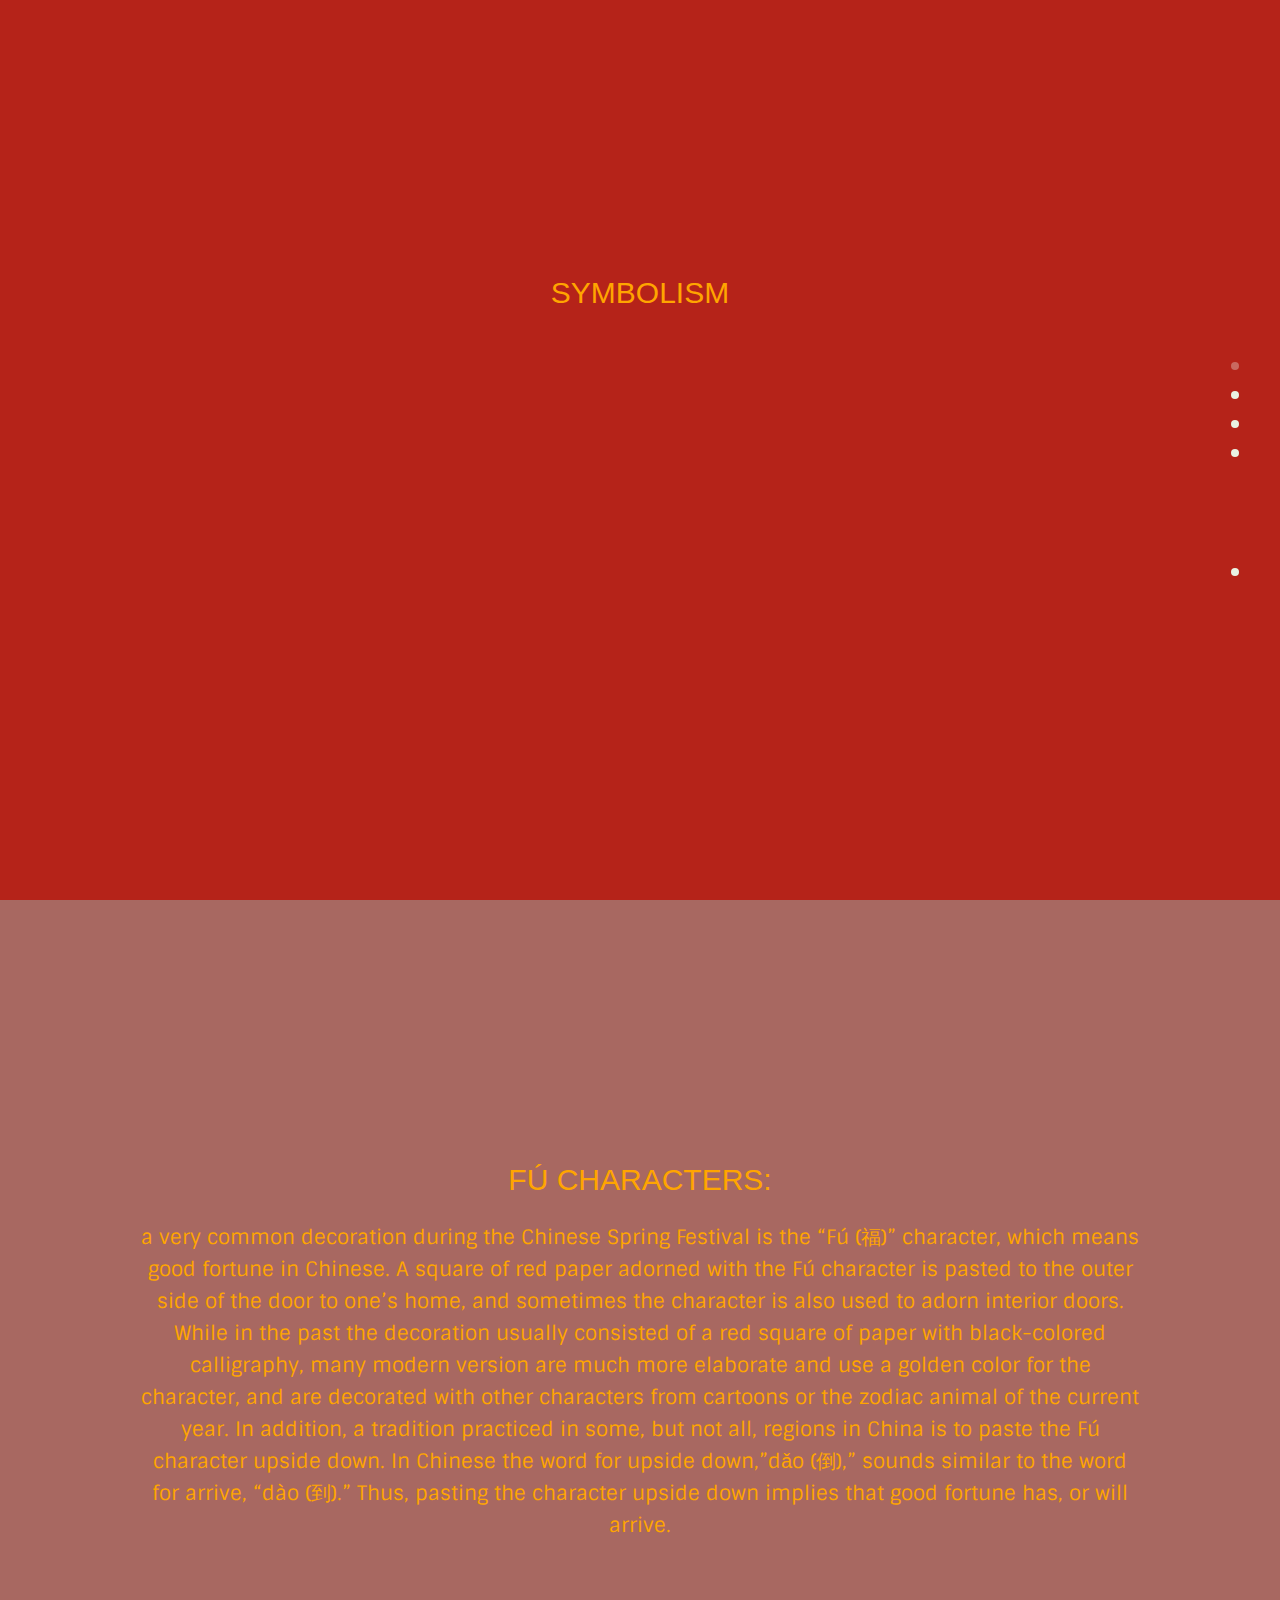
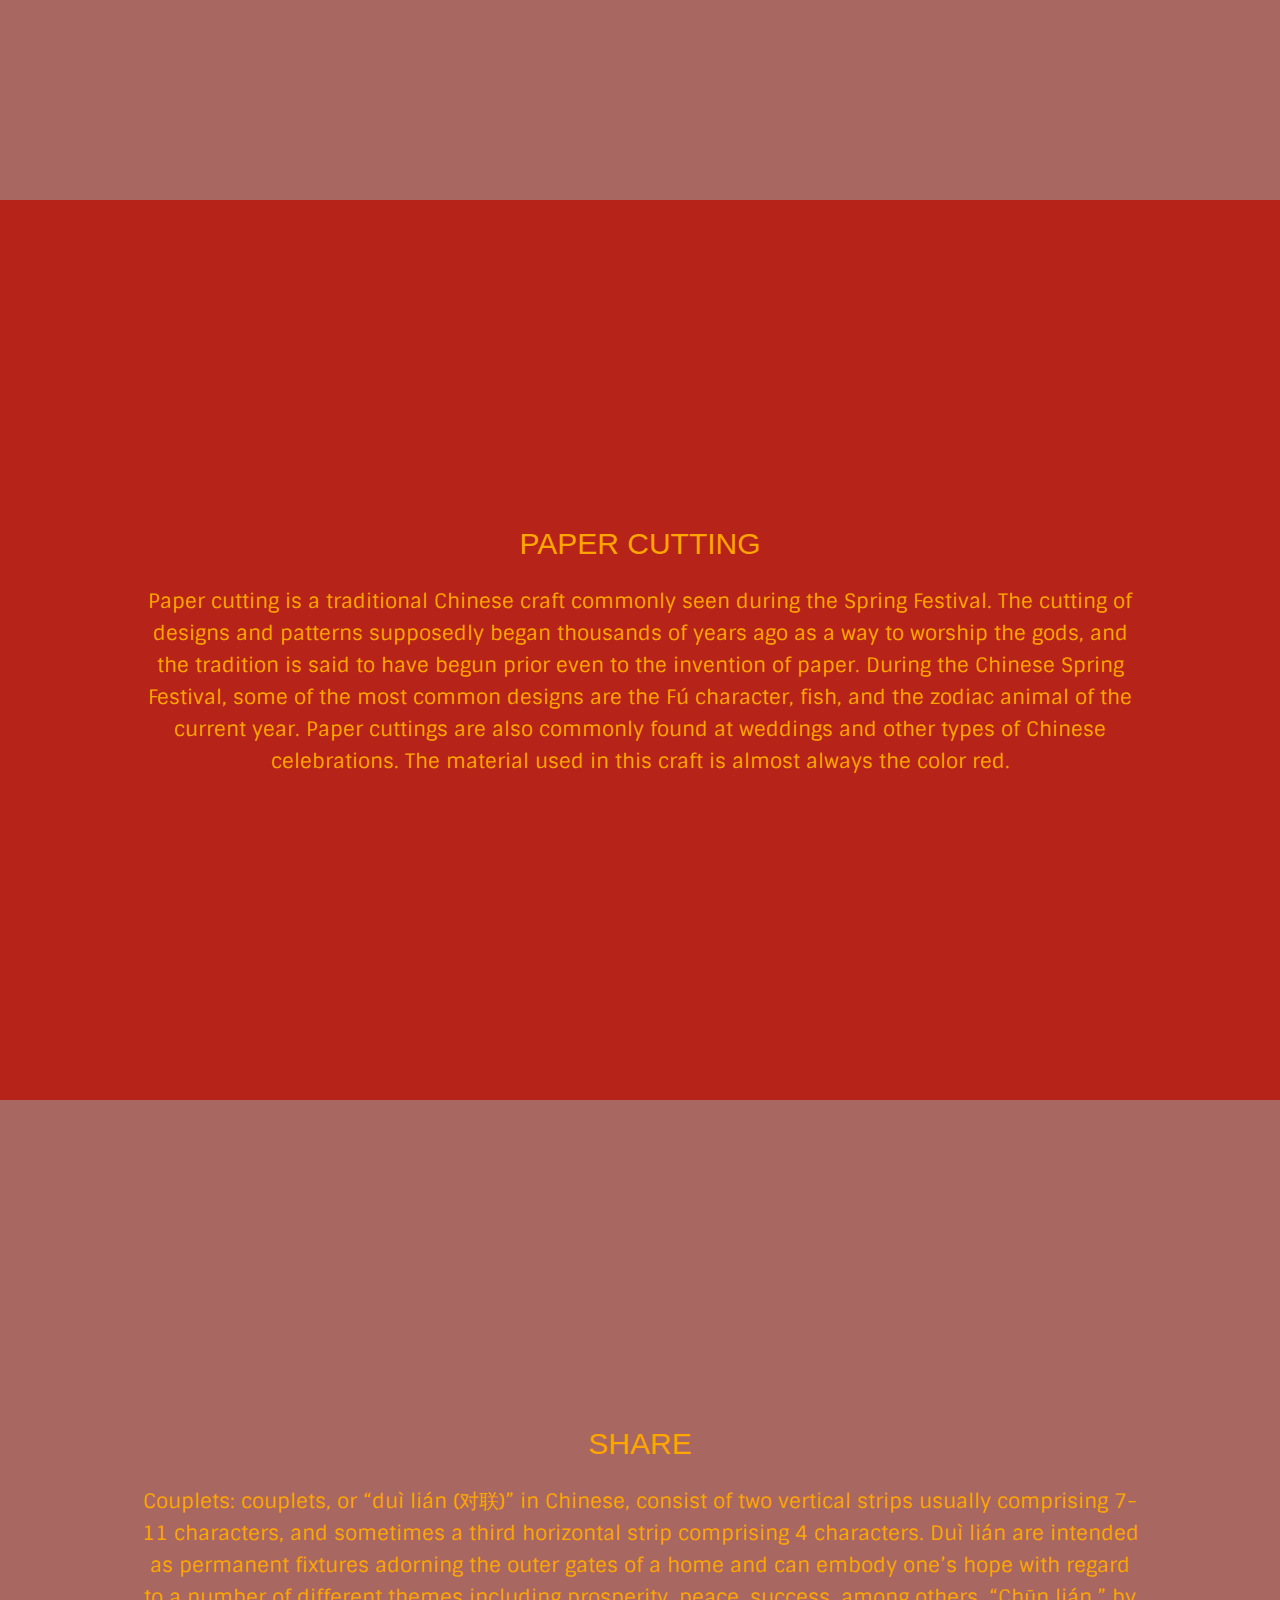
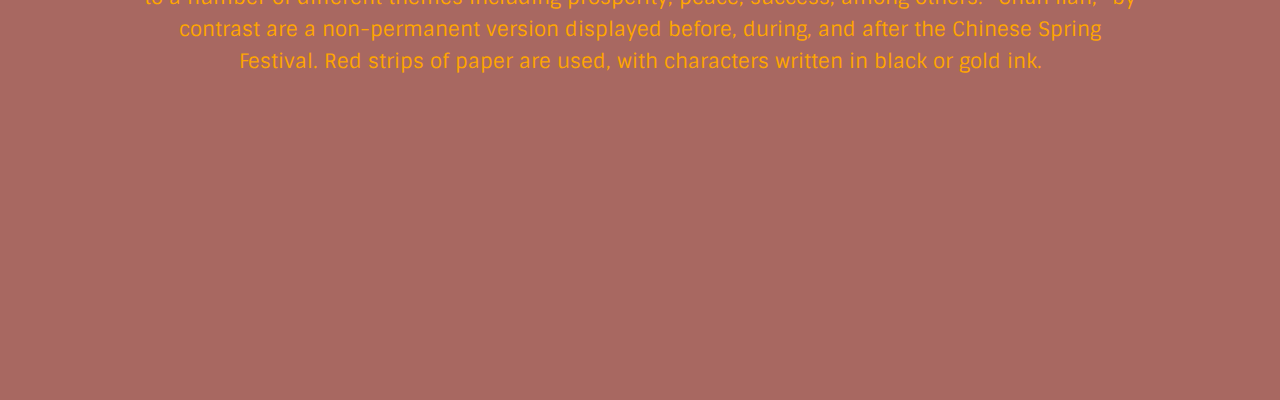
<file: FinalProject/FANQI_ZHENG/SYMBOLISM/index.html>
<!doctype html>
<html lang="en" class="no-js">
<head>
	<meta charset="UTF-8">
	<meta name="viewport" content="width=device-width, initial-scale=1">
	<link rel="stylesheet" href="https://maxcdn.bootstrapcdn.com/bootstrap/4.0.0/css/bootstrap.min.css" integrity="sha384-Gn5384xqQ1aoWXA+058RXPxPg6fy4IWvTNh0E263XmFcJlSAwiGgFAW/dAiS6JXm" crossorigin="anonymous">
	<link href='https://fonts.googleapis.com/css?family=Sintony:400,700' rel='stylesheet' type='text/css'>
		<script
  src="http://code.jquery.com/jquery-3.3.1.slim.js"
  integrity="sha256-fNXJFIlca05BIO2Y5zh1xrShK3ME+/lYZ0j+ChxX2DA="
  crossorigin="anonymous"></script>

	<link rel="stylesheet" href="css/reset.css"> <!-- CSS reset -->
	<link rel="stylesheet" href="css/style.css"> <!-- Resource style -->
	<script src="js/modernizr.js"></script> <!-- Modernizr -->
  	<script type="text/javascript">
 		jQuery(document).ready(function(){
 		jQuery("#backtoidx")[0].oncklick=null;
  		jQuery("#backtoidx").click(function(){window.location.href = "../../Index/firstpage.html"});
 		});
  	</script>
	<!-- <title>Vertical Fixed Navigation #2 | CodyHouse</title> -->
</head>
<body>

<nav class="cd-vertical-nav">
	<ul>
		<li><a href="#section1" class="active"><span class="label">Intro</span></a></li>
		<li><a href="#section2"><span class="label">Events</span></a></li>
		<li><a href="#section3"><span class="label">Help</span></a></li>
		<li><a href="#section4"><span class="label">Share</span></a></li>
		<li><a id="backtoidx"><span class="label">Back</span></a></li>
	</ul>
</nav><!-- .cd-vertical-nav -->

<button class="cd-nav-trigger cd-image-replace">Open navigation<span aria-hidden="true"></span></button>

<section id="section1" class="cd-section">
	<div class="content-wrapper">


		<h1>Symbolism</h1>


		<iframe class="youtube-player" type="text/html" src="https://www.youtube.com/embed/fO6wjPnlL7Q?version=3&amp;rel=1&amp;fs=1&amp;autohide=2&amp;showsearch=0&amp;showinfo=1&amp;iv_load_policy=1&amp;wmode=transparent" allowfullscreen="true" style="border: 0px; display: block; margin: 0px auto; width: 560px; height: 315px;" data-ratio="0.5625" data-width="560" data-height="315"></iframe>
		
		<a href="#section2" class="cd-scroll-down cd-image-replace">scroll down</a>
	</div>
</section><!-- cd-section -->

<section id="section2" class="cd-section">
	<div class="content-wrapper">
		<h2>Fú Characters:</h2>
		
		 <p>a very common decoration during the Chinese Spring Festival is the “Fú (福)” character, which means good fortune in Chinese. A square of red paper adorned with the Fú character is pasted to the outer side of the door to one’s home, and sometimes the character is also used to adorn interior doors. While in the past the decoration usually consisted of a red square of paper with black-colored calligraphy, many modern version are much more elaborate and use a golden color for the character, and are decorated with other characters from cartoons or the zodiac animal of the current year. In addition, a tradition practiced in some, but not all, regions in China is to paste the Fú character upside down. In Chinese the word for upside down,”dǎo (倒),” sounds similar to the word for arrive, “dào (到).” Thus, pasting the character upside down implies that good fortune has, or will arrive.</p>
		
		
	</div>
</section><!-- cd-section -->

<section id="section3" class="cd-section">
	<div class="content-wrapper">
		<h2>Paper Cutting</h2>
		<div class = "inner">
			
			<p> Paper cutting is a traditional Chinese craft commonly seen during the Spring Festival. The cutting of designs and patterns supposedly began thousands of years ago as a way to worship the gods, and the tradition is said to have begun prior even to the invention of paper. During the Chinese Spring Festival, some of the most common designs are the Fú character, fish, and the zodiac animal of the current year. Paper cuttings are also commonly found at weddings and other types of Chinese celebrations. The material used in this craft is almost always the color red.</p>
		
		</div>
	</div>
</section><!-- cd-section -->

<section id="section4" class="cd-section">
	<div class="content-wrapper">
		<h2>Share</h2>
		<p>Couplets: couplets, or “duì lián (对联)” in Chinese, consist of two vertical strips usually comprising 7-11 characters, and sometimes a third horizontal strip comprising 4 characters. Duì lián are intended as permanent fixtures adorning the outer gates of a home and can embody one’s hope with regard to a number of different themes including prosperity, peace, success, among others. “Chūn lián,” by contrast are a non-permanent version displayed before, during, and after the Chinese Spring Festival. Red strips of paper are used, with characters written in black or gold ink.</p>
	</div>
</section><!-- cd-section -->
	
<script src="js/jquery-2.1.4.js"></script>
<script src="js/main.js"></script> <!-- Resource jQuery -->
</body>
</html>
</file>
<file: FinalProject/FANQI_ZHENG/SYMBOLISM/css/style.css>
/* -------------------------------- 

Primary style

-------------------------------- */
*, *::after, *::before {
  box-sizing: border-box;
}

html {
  font-size: 62.5%;
}

body {
  font-size: 1.6rem;
  font-family: "Sintony", sans-serif;
  color: #eaf2e3;
  background-color:#b52319;

  /*background-color: #3a2c41;*/
  -webkit-font-smoothing: antialiased;
  -moz-osx-font-smoothing: grayscale;
}

a {
  color: #c0a672;
  text-decoration: none;
}

.cd-image-replace {
  /* replace text with image */
  display: inline-block;
  overflow: hidden;
  text-indent: 100%;
  white-space: nowrap;
  color: transparent;
}

/* -------------------------------- 

Navigation trigger - visible on small devices only

-------------------------------- */
.cd-nav-trigger {
  display: block;
  position: fixed;
  z-index: 2;
  bottom: 30px;
  right: 5%;
  height: 44px;
  width: 44px;
  border-radius: 0.25em;
  background: rgba(234, 242, 227, 0.9);
  /* reset button style */
  cursor: pointer;
  -webkit-appearance: none;
  -moz-appearance: none;
  -ms-appearance: none;
  -o-appearance: none;
  appearance: none;
  border: none;
  outline: none;
}
.cd-nav-trigger span {
  /* central dot */
  position: absolute;
  height: 4px;
  width: 4px;
  background-color:#b52319;
  /*background-color: #3a2c41;*/
  border-radius: 50%;
  left: 50%;
  top: 50%;
  bottom: auto;
  right: auto;
  -webkit-transform: translateX(-50%) translateY(-50%);
  -moz-transform: translateX(-50%) translateY(-50%);
  -ms-transform: translateX(-50%) translateY(-50%);
  -o-transform: translateX(-50%) translateY(-50%);
  transform: translateX(-50%) translateY(-50%);
}
.cd-nav-trigger span::before, .cd-nav-trigger span::after {
  /* bottom and top dots */
  content: '';
  position: absolute;
  left: 0;
  height: 100%;
  width: 100%;
  background-color:#b52319;
  /*background-color: #3a2c41;*/
  border-radius: inherit;
}
.cd-nav-trigger span::before {
  top: -9px;
}
.cd-nav-trigger span::after {
  bottom: -9px;
}
@media only screen and (min-width: 800px) {
  .cd-nav-trigger {
    display: none;
  }
}

/* -------------------------------- 

Vertical navigation

-------------------------------- */
.cd-vertical-nav {
  position: fixed;
  z-index: 1;
  right: 5%;
  bottom: 30px;
  width: 90%;
  max-width: 400px;
  max-height: 90%;
  overflow-y: auto;
  -webkit-transform: scale(0);
  -moz-transform: scale(0);
  -ms-transform: scale(0);
  -o-transform: scale(0);
  transform: scale(0);
  -webkit-transform-origin: right bottom;
  -moz-transform-origin: right bottom;
  -ms-transform-origin: right bottom;
  -o-transform-origin: right bottom;
  transform-origin: right bottom;
  -webkit-transition: -webkit-transform 0.2s;
  -moz-transition: -moz-transform 0.2s;
  transition: transform 0.2s;
  border-radius: 0.25em;
  background-color: rgba(234, 242, 227, 0.9);
}
.cd-vertical-nav a {
  display: block;
  padding: 1em;
  color:#b52319;
  /*color: #3a2c41;*/
  font-weight: bold;
  border-bottom: 1px solid rgba(58, 44, 65, 0.1);
}
.cd-vertical-nav a.active {
  color: #c0a672;
}
.cd-vertical-nav.open {
  -webkit-transform: scale(1);
  -moz-transform: scale(1);
  -ms-transform: scale(1);
  -o-transform: scale(1);
  transform: scale(1);
  -webkit-overflow-scrolling: touch;
}
.cd-vertical-nav.open + .cd-nav-trigger {
  background-color: transparent;
}
.cd-vertical-nav.open + .cd-nav-trigger span {
  background-color: #b52319;
}
.cd-vertical-nav.open + .cd-nav-trigger span::before, .cd-vertical-nav.open + .cd-nav-trigger span::after {
  /* transform dots in 'X' icon */
  height: 3px;
  width: 20px;
  border-radius: 0;
  left: -8px;
}
.cd-vertical-nav.open + .cd-nav-trigger span::before {
  -webkit-transform: rotate(45deg);
  -moz-transform: rotate(45deg);
  -ms-transform: rotate(45deg);
  -o-transform: rotate(45deg);
  transform: rotate(45deg);
  top: 1px;
}
.cd-vertical-nav.open + .cd-nav-trigger span::after {
  -webkit-transform: rotate(135deg);
  -moz-transform: rotate(135deg);
  -ms-transform: rotate(135deg);
  -o-transform: rotate(135deg);
  transform: rotate(135deg);
  bottom: 0;
}
@media only screen and (min-width: 800px) {
  .cd-vertical-nav {
    /* reset style */
    right: 0;
    top: 0;
    bottom: auto;
    height: 100vh;
    width: 90px;
    max-width: none;
    max-height: none;
    -webkit-transform: scale(1);
    -moz-transform: scale(1);
    -ms-transform: scale(1);
    -o-transform: scale(1);
    transform: scale(1);
    background-color: transparent;
    /* vertically align its content*/
    display: table;
  }
  .cd-vertical-nav::before {
    /* this is the navigation background */
    content: '';
    position: absolute;
    top: 0;
    left: 0;
    width: 100%;
    height: 100%;
    background: rgba(0, 0, 0, 0.8);
    -webkit-transform: translateX(100%);
    -moz-transform: translateX(100%);
    -ms-transform: translateX(100%);
    -o-transform: translateX(100%);
    transform: translateX(100%);
    -webkit-transition: -webkit-transform 0.4s;
    -moz-transition: -moz-transform 0.4s;
    transition: transform 0.4s;
  }
  .no-touch .cd-vertical-nav:hover::before, .touch .cd-vertical-nav::before {
    -webkit-transform: translateX(0);
    -moz-transform: translateX(0);
    -ms-transform: translateX(0);
    -o-transform: translateX(0);
    transform: translateX(0);
  }
  .cd-vertical-nav ul {
    /* vertically align <ul> inside <nav>*/
    display: table-cell;
    vertical-align: middle;
    text-align: center;
  }
  .cd-vertical-nav a {
    position: relative;
    padding: 3em 0 0;
    margin: 1.4em auto;
    border-bottom: none;
    font-size: 1.2rem;
    color: #eaf2e3;
  }
  .cd-vertical-nav a.active {
    color: #eaf2e3;
  }
  .cd-vertical-nav a::before, .cd-vertical-nav a::after {
    /* used to create the filled circle and the background icon */
    content: '';
    position: absolute;
    left: 50%;
    /* Force Hardware Acceleration */
    -webkit-backface-visibility: hidden;
    backface-visibility: hidden;
    -webkit-transform: translateZ(0);
    -moz-transform: translateZ(0);
    -ms-transform: translateZ(0);
    -o-transform: translateZ(0);
    transform: translateZ(0);
  }
  .cd-vertical-nav a::before {
    /* filled circle */
    top: 0;
    height: 32px;
    width: 32px;
    border-radius: 50%;
    background: #eaf2e3;
    -webkit-transform: translateX(-50%) scale(0.25);
    -moz-transform: translateX(-50%) scale(0.25);
    -ms-transform: translateX(-50%) scale(0.25);
    -o-transform: translateX(-50%) scale(0.25);
    transform: translateX(-50%) scale(0.25);
    -webkit-transition: -webkit-transform 0.4s, background-color 0.2s;
    -moz-transition: -moz-transform 0.4s, background-color 0.2s;
    transition: transform 0.4s, background-color 0.2s;
  }
  .cd-vertical-nav a::after {
    /* icon */
    opacity: 0;
    top: 8px;
    height: 16px;
    width: 16px;

    /*nav-icon*/
    /*background: url(../img/cd-nav-icons.svg) no-repeat;*/
    
    -webkit-transform: translateX(-50%) scale(0);
    -moz-transform: translateX(-50%) scale(0);
    -ms-transform: translateX(-50%) scale(0);
    -o-transform: translateX(-50%) scale(0);
    transform: translateX(-50%) scale(0);
    -webkit-transition: -webkit-transform 0.4s 0s, opacity 0.1s 0.3s;
    -moz-transition: -moz-transform 0.4s 0s, opacity 0.1s 0.3s;
    transition: transform 0.4s 0s, opacity 0.1s 0.3s;
  }
  .cd-vertical-nav a.active::before, .no-touch .cd-vertical-nav a:hover::before {
    background-color: #c96960;
  }
  .cd-vertical-nav li:first-of-type a::after {
    /* change icon using image sprites */
    background-position: 0px -48px;
    /* fix bug with transitions - set scale(0.01) rather than scale(0) */
    -webkit-transform: translateX(-50%) translateY(4.5em) scale(0.01);
    -moz-transform: translateX(-50%) translateY(4.5em) scale(0.01);
    -ms-transform: translateX(-50%) translateY(4.5em) scale(0.01);
    -o-transform: translateX(-50%) translateY(4.5em) scale(0.01);
    transform: translateX(-50%) translateY(4.5em) scale(0.01);
  }
  .cd-vertical-nav li:first-of-type a::before {
    -webkit-transform: translateX(-50%) translateY(4.5em) scale(0.25);
    -moz-transform: translateX(-50%) translateY(4.5em) scale(0.25);
    -ms-transform: translateX(-50%) translateY(4.5em) scale(0.25);
    -o-transform: translateX(-50%) translateY(4.5em) scale(0.25);
    transform: translateX(-50%) translateY(4.5em) scale(0.25);
  }
  .cd-vertical-nav li:nth-of-type(2) a::after {
    background-position: 0px -32px;
    -webkit-transform: translateX(-50%) translateY(1.5em) scale(0.01);
    -moz-transform: translateX(-50%) translateY(1.5em) scale(0.01);
    -ms-transform: translateX(-50%) translateY(1.5em) scale(0.01);
    -o-transform: translateX(-50%) translateY(1.5em) scale(0.01);
    transform: translateX(-50%) translateY(1.5em) scale(0.01);
  }
  .cd-vertical-nav li:nth-of-type(2) a::before {
    -webkit-transform: translateX(-50%) translateY(1.5em) scale(0.25);
    -moz-transform: translateX(-50%) translateY(1.5em) scale(0.25);
    -ms-transform: translateX(-50%) translateY(1.5em) scale(0.25);
    -o-transform: translateX(-50%) translateY(1.5em) scale(0.25);
    transform: translateX(-50%) translateY(1.5em) scale(0.25);
  }
  .cd-vertical-nav li:nth-of-type(3) a::after {
    background-position: 0px -16px;
    -webkit-transform: translateX(-50%) translateY(-1.5em) scale(0.01);
    -moz-transform: translateX(-50%) translateY(-1.5em) scale(0.01);
    -ms-transform: translateX(-50%) translateY(-1.5em) scale(0.01);
    -o-transform: translateX(-50%) translateY(-1.5em) scale(0.01);
    transform: translateX(-50%) translateY(-1.5em) scale(0.01);
  }
  .cd-vertical-nav li:nth-of-type(3) a::before {
    -webkit-transform: translateX(-50%) translateY(-1.5em) scale(0.25);
    -moz-transform: translateX(-50%) translateY(-1.5em) scale(0.25);
    -ms-transform: translateX(-50%) translateY(-1.5em) scale(0.25);
    -o-transform: translateX(-50%) translateY(-1.5em) scale(0.25);
    transform: translateX(-50%) translateY(-1.5em) scale(0.25);
  }
  .cd-vertical-nav li:nth-of-type(4) a::after {
    background-position: 0px 0px;
    -webkit-transform: translateX(-50%) translateY(-4.5em) scale(0.01);
    -moz-transform: translateX(-50%) translateY(-4.5em) scale(0.01);
    -ms-transform: translateX(-50%) translateY(-4.5em) scale(0.01);
    -o-transform: translateX(-50%) translateY(-4.5em) scale(0.01);
    transform: translateX(-50%) translateY(-4.5em) scale(0.01);
  }
  .cd-vertical-nav li:nth-of-type(4) a::before {
    -webkit-transform: translateX(-50%) translateY(-4.5em) scale(0.25);
    -moz-transform: translateX(-50%) translateY(-4.5em) scale(0.25);
    -ms-transform: translateX(-50%) translateY(-4.5em) scale(0.25);
    -o-transform: translateX(-50%) translateY(-4.5em) scale(0.25);
    transform: translateX(-50%) translateY(-4.5em) scale(0.25);
  }
  .cd-vertical-nav .label {
    display: block;
    /* Force Hardware Acceleration */
    -webkit-backface-visibility: hidden;
    backface-visibility: hidden;
    -webkit-transform: translateZ(0);
    -moz-transform: translateZ(0);
    -ms-transform: translateZ(0);
    -o-transform: translateZ(0);
    transform: translateZ(0);
    -webkit-transform: translateX(100%);
    -moz-transform: translateX(100%);
    -ms-transform: translateX(100%);
    -o-transform: translateX(100%);
    transform: translateX(100%);
    -webkit-transition: -webkit-transform 0.4s;
    -moz-transition: -moz-transform 0.4s;
    transition: transform 0.4s;
  }
  .no-touch .cd-vertical-nav:hover a::before, .no-touch .cd-vertical-nav:hover a::after, .touch .cd-vertical-nav li:nth-of-type(n) a::before, .touch .cd-vertical-nav li:nth-of-type(n) a::after {
    -webkit-transform: translateX(-50%) scale(1);
    -moz-transform: translateX(-50%) scale(1);
    -ms-transform: translateX(-50%) scale(1);
    -o-transform: translateX(-50%) scale(1);
    transform: translateX(-50%) scale(1);
    /* set a rotation to fix bug on Firefox - http://gielberkers.com/how-to-fix-shaking-css-transitions-in-firefox/ */
    -moz-transform: translateX(-50%) scale(1) rotate(0.02deg);
  }
  .no-touch .cd-vertical-nav:hover a::after, .touch .cd-vertical-nav a::after {
    opacity: 1;
    -webkit-transition: -webkit-transform 0.4s, opacity 0s;
    -moz-transition: -moz-transform 0.4s, opacity 0s;
    transition: transform 0.4s, opacity 0s;
  }
  .no-touch .cd-vertical-nav:hover .label, .touch .cd-vertical-nav .label {
    -webkit-transform: translateX(0);
    -moz-transform: translateX(0);
    -ms-transform: translateX(0);
    -o-transform: translateX(0);
    transform: translateX(0);
  }
}

/* -------------------------------- 

Content Sections - basic style

-------------------------------- */
.cd-section {
  /* vertically align its content*/
  display: table;
  width: 100%;
  height: 100vh;
  background-color:#b52319;
  /*background: #3a2c41;*/
}
.cd-section:nth-of-type(even) {
  background-color: #a86861;
}
.cd-section > div {
  /* vertically align <div> inside <section> */
  display: table-cell;
  vertical-align: middle;
  text-align: center;

}

#wrapper {
    width: 500px;
    margin: 0 auto;
}


.cd-section h1, .cd-section h2 {
  width: 90%;
  margin: 0 auto;
  text-transform: uppercase;
  font-size: 2.4rem;
  line-height: 1.4;
  color: #ffa500;
  font-family: "Impact", Charcoal, sans-serif;

}
.cd-section h1 b, .cd-section h2 b {
  color: #584c5e;
}
.cd-section p {
  margin: 1em auto 0;
  line-height: 1.6;
  width: 80%;
  /*float: left;*/
  max-width: 1000px;
  color: rgba(234, 242, 227, 0.6);
  color: #ffa500;
}




@media only screen and (min-width: 800px) {
  .cd-section h1, .cd-section h2 {
    font-size: 3rem;
  }
  .cd-section p {
    font-size: 2rem;
  }
}

.cd-scroll-down {
  position: absolute;
  left: 50%;
  right: auto;
  -webkit-transform: translateX(-50%);
  -moz-transform: translateX(-50%);
  -ms-transform: translateX(-50%);
  -o-transform: translateX(-50%);
  transform: translateX(-50%);
  bottom: 20px;
  width: 44px;
  height: 44px;
  /*background: url(../img/cd-arrow-bottom.svg) no-repeat center center;*/
}

/* -------------------------------- 

no-js

-------------------------------- */
.no-js .cd-nav-trigger {
  display: none;
}

.no-js .cd-vertical-nav {
  position: static;
  height: auto;
  width: 100%;
  max-width: none;
  background-color: rgba(0, 0, 0, 0.8);
  border-radius: 0;
  -webkit-transform: scale(1);
  -moz-transform: scale(1);
  -ms-transform: scale(1);
  -o-transform: scale(1);
  transform: scale(1);
}
.no-js .cd-vertical-nav::before {
  display: none;
}
.no-js .cd-vertical-nav ul::after {
  clear: both;
  content: "";
  display: table;
}
.no-js .cd-vertical-nav li {
  display: inline-block;
  float: left;
}
.no-js .cd-vertical-nav a {
  padding: 0 1em;
  margin: 1.5em 1em;
  color: #eaf2e3;
}
.no-js .cd-vertical-nav a.active {
  color: #c0a672;
}
.no-js .cd-vertical-nav a::after, .no-js .cd-vertical-nav a::before {
  display: none;
}
.no-js .cd-vertical-nav .label {
  -webkit-transform: translateX(0);
  -moz-transform: translateX(0);
  -ms-transform: translateX(0);
  -o-transform: translateX(0);
  transform: translateX(0);
}
</file>
